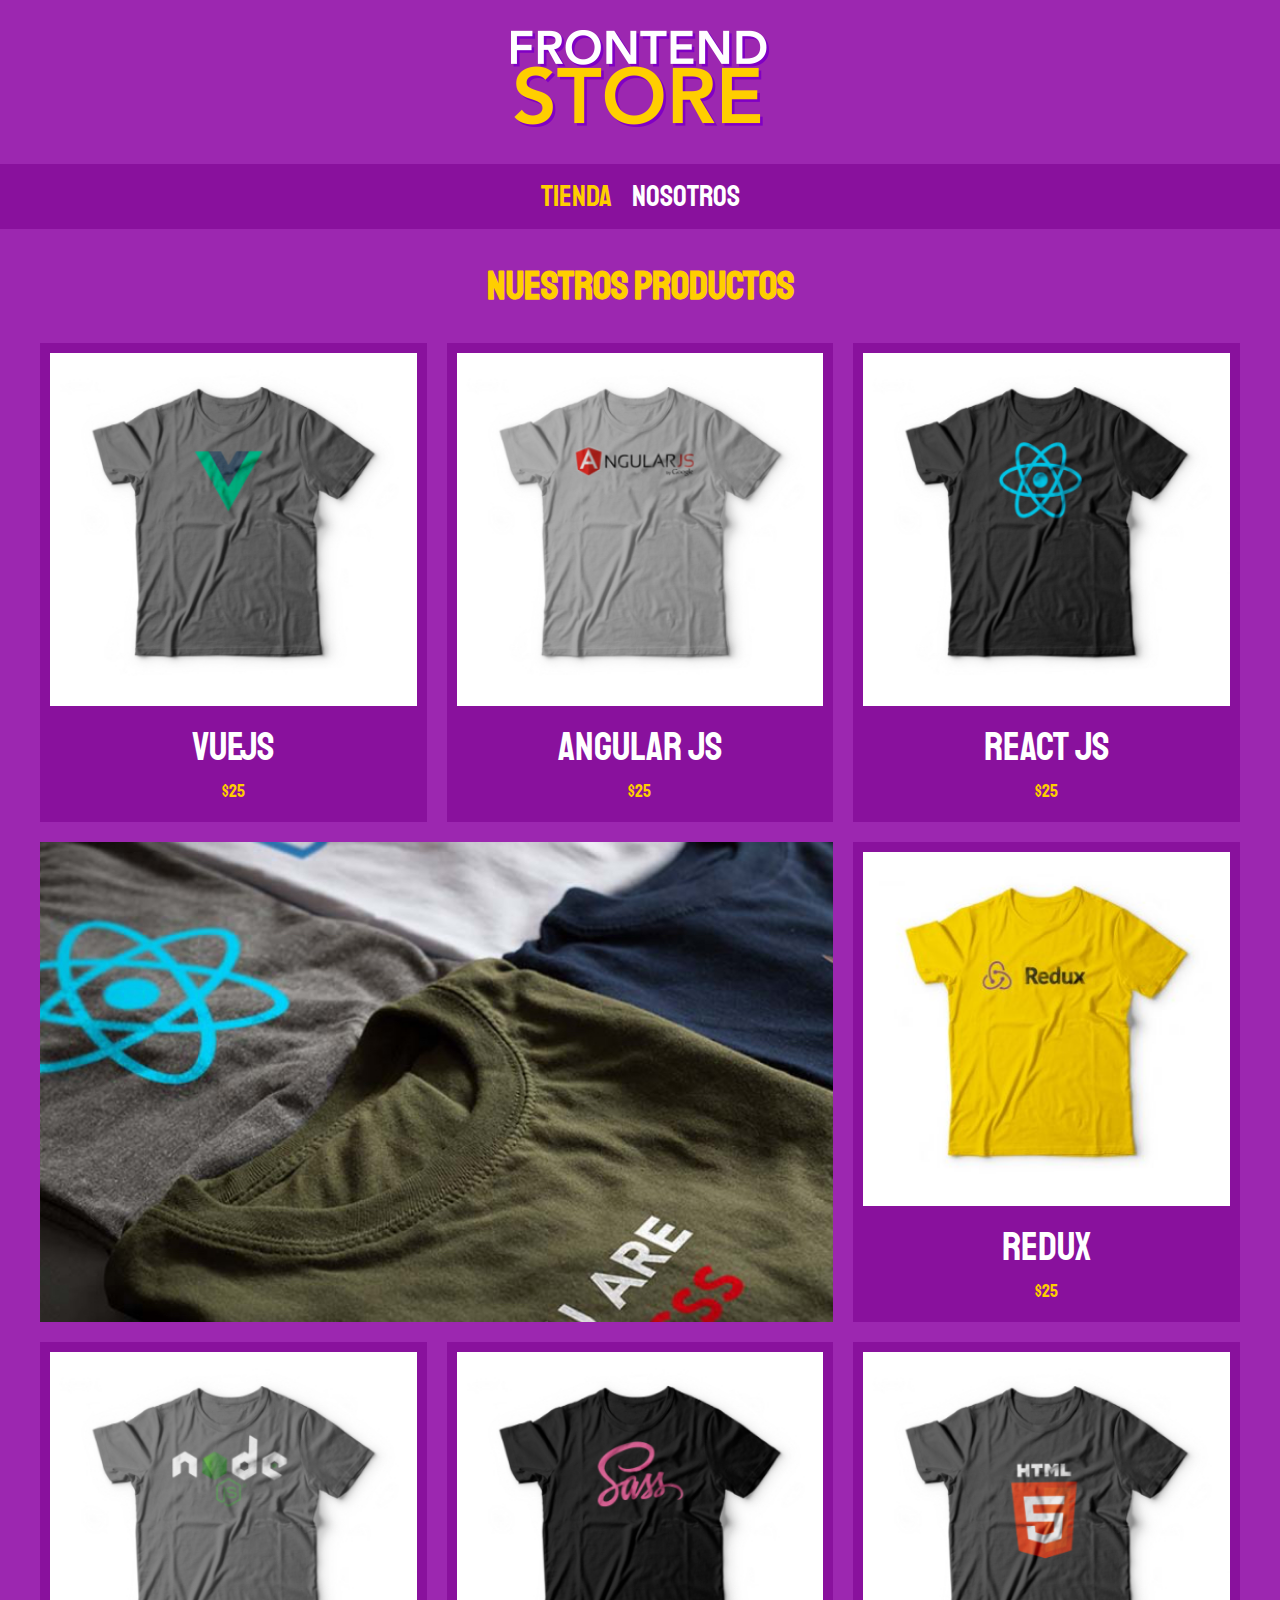
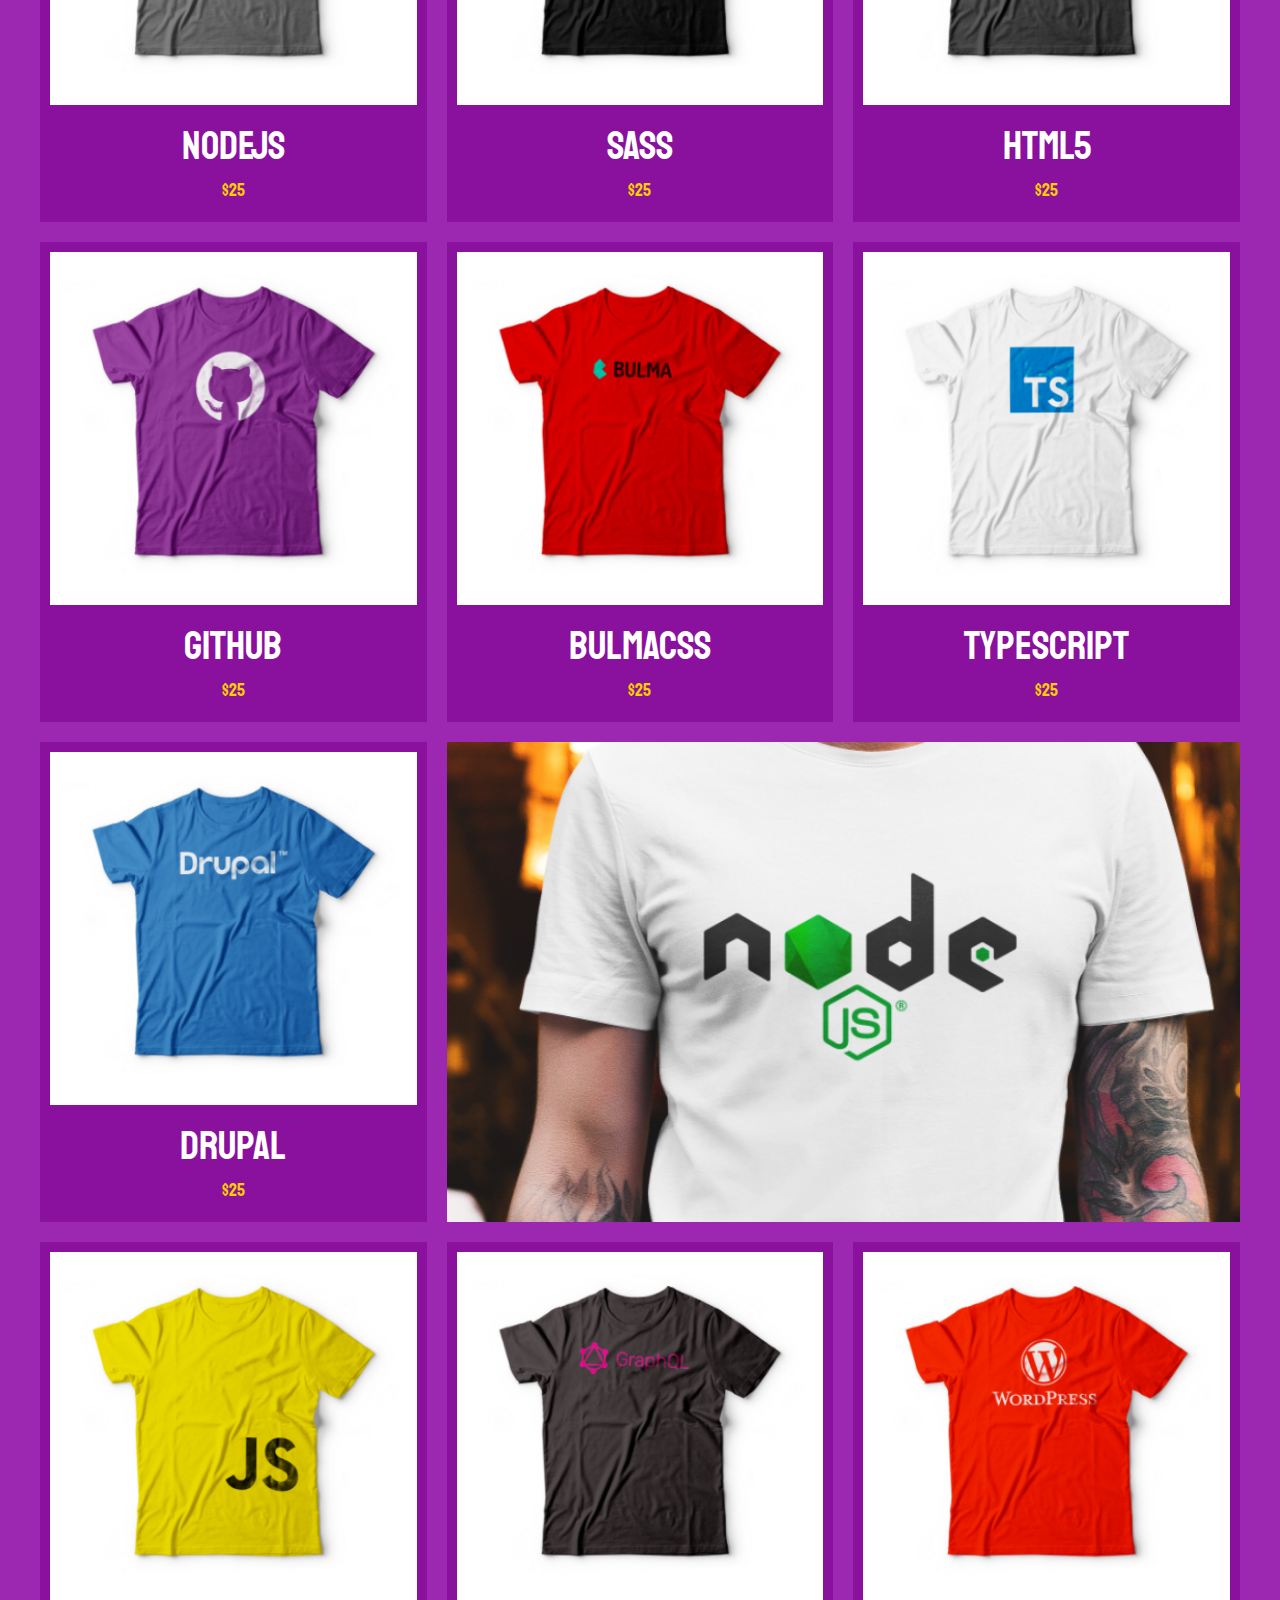
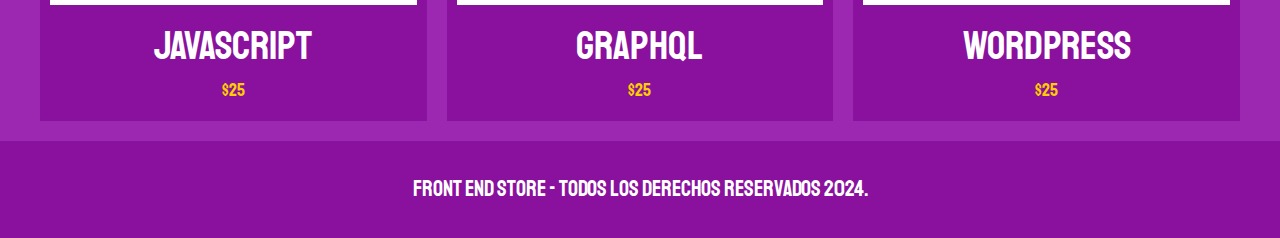
<file: index.html>
<!DOCTYPE html>
<html lang="en">
<head>
    <meta charset="UTF-8">
    <meta name="viewport" content="width=device-width, initial-scale=1.0">
    <link rel="stylesheet" href="/CSS/normalize.css">
    <link rel="preconnect" href="https://fonts.googleapis.com">
    <link rel="preconnect" href="https://fonts.gstatic.com" crossorigin>
    <link href="https://fonts.googleapis.com/css2?family=Staatliches&display=swap" rel="stylesheet">    
    <link rel="stylesheet" href="/CSS/styles.css">
    <title>Store</title>
</head>
<body>
    <header class="header">
        <a href="index.html">
            <img class="header__logo" src="/img/logo.png" alt="logotipo">
        </a>
    </header>

    <nav class="navigation">
        <a class="navigation__link navigation__link--activo" href="index.html">Tienda</a>
        <a class="navigation__link" href="nosotros.html">Nosotros</a>
    </nav>

    <main class="container">
        <h1>Nuestros Productos</h1>
        <div class="grid">
            <div class="product">
                <a href="producto.html">
                    <img class="product__image" src="img/1.jpg" alt="">
                    <div class="producto__info">
                        <p class="product__name">VueJS</p>
                        <p class="product__price">$25</p>
                    </div>
                </a>
            </div> <!-- FIN PRODUCTO -->
            <div class="product">
                <a href="producto.html">
                    <img class="product__image" src="img/2.jpg" alt="">
                    <div class="producto__info">
                        <p class="product__name">Angular JS</p>
                        <p class="product__price">$25</p>
                    </div>
                </a>
            </div> <!-- FIN PRODUCTO -->
            <div class="product">
                <a href="producto.html">
                    <img class="product__image" src="img/3.jpg" alt="">
                    <div class="producto__info">
                        <p class="product__name">React JS</p>
                        <p class="product__price">$25</p>
                    </div>
                </a>
            </div> <!-- FIN PRODUCTO -->
            <div class="product">
                <a href="producto.html">
                    <img class="product__image" src="img/4.jpg" alt="">
                    <div class="producto__info">
                        <p class="product__name">Redux</p>
                        <p class="product__price">$25</p>
                    </div>
                </a>
            </div> <!-- FIN PRODUCTO -->
            <div class="product">
                <a href="producto.html">
                    <img class="product__image" src="img/5.jpg" alt="">
                    <div class="producto__info">
                        <p class="product__name">NodeJS</p>
                        <p class="product__price">$25</p>
                    </div>
                </a>
            </div> <!-- FIN PRODUCTO -->
            <div class="product">
                <a href="producto.html">
                    <img class="product__image" src="img/6.jpg" alt="">
                    <div class="producto__info">
                        <p class="product__name">SASS</p>
                        <p class="product__price">$25</p>
                    </div>
                </a>
            </div> <!-- FIN PRODUCTO -->
            <div class="product">
                <a href="producto.html">
                    <img class="product__image" src="img/7.jpg" alt="">
                    <div class="producto__info">
                        <p class="product__name">HTML5</p>
                        <p class="product__price">$25</p>
                    </div>
                </a>
            </div> <!-- FIN PRODUCTO -->
            <div class="product">
                <a href="producto.html">
                    <img class="product__image" src="img/8.jpg" alt="">
                    <div class="producto__info">
                        <p class="product__name">GitHub</p>
                        <p class="product__price">$25</p>
                    </div>
                </a>
            </div> <!-- FIN PRODUCTO -->
            <div class="product">
                <a href="producto.html">
                    <img class="product__image" src="img/9.jpg" alt="">
                    <div class="producto__info">
                        <p class="product__name">BulmaCSS</p>
                        <p class="product__price">$25</p>
                    </div>
                </a>
            </div> <!-- FIN PRODUCTO -->
            <div class="product">
                <a href="producto.html">
                    <img class="product__image" src="img/10.jpg" alt="">
                    <div class="producto__info">
                        <p class="product__name">TypeScript</p>
                        <p class="product__price">$25</p>
                    </div>
                </a>
            </div> <!-- FIN PRODUCTO -->
            <div class="product">
                <a href="producto.html">
                    <img class="product__image" src="img/11.jpg" alt="">
                    <div class="producto__info">
                        <p class="product__name">Drupal</p>
                        <p class="product__price">$25</p>
                    </div>
                </a>
            </div> <!-- FIN PRODUCTO -->
            <div class="product">
                <a href="producto.html">
                    <img class="product__image" src="img/12.jpg" alt="">
                    <div class="producto__info">
                        <p class="product__name">JavaScript</p>
                        <p class="product__price">$25</p>
                    </div>
                </a>
            </div> <!-- FIN PRODUCTO -->
            <div class="product">
                <a href="producto.html">
                    <img class="product__image" src="img/13.jpg" alt="">
                    <div class="producto__info">
                        <p class="product__name">GraphQL</p>
                        <p class="product__price">$25</p>
                    </div>
                </a>
            </div> <!-- FIN PRODUCTO -->
            <div class="product">
                <a href="producto.html">
                    <img class="product__image" src="img/14.jpg" alt="">
                    <div class="producto__info">
                        <p class="product__name">WordPress</p>
                        <p class="product__price">$25</p>
                    </div>
                </a>
            </div> <!-- FIN PRODUCTO -->
            <div class="grafic grafic--shirt"></div>
            <div class="grafic grafic--node"></div>

        </div>
    </main>
    <footer class="footer">
        <p class="footer__text">Front End Store - Todos los derechos Reservados 2024.</p>
    </footer>
</body>
</html>
</file>
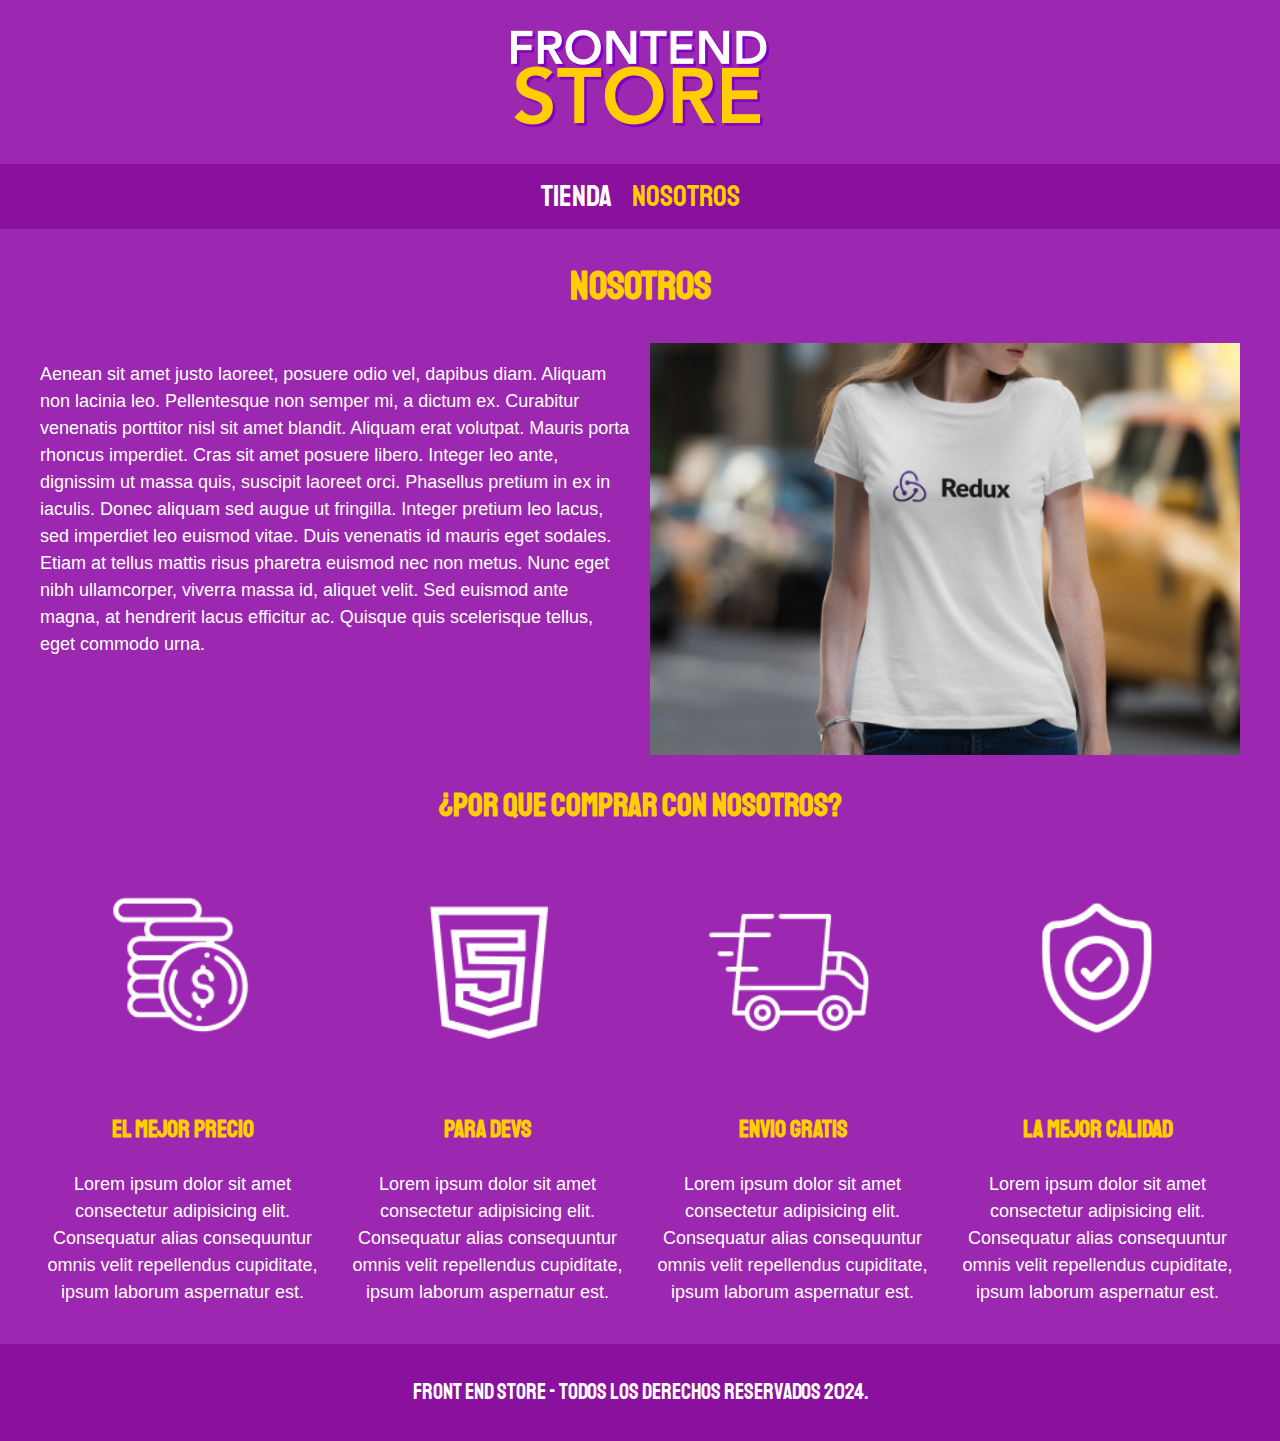
<file: nosotros.html>
<!DOCTYPE html>
<html lang="en">
<head>
    <meta charset="UTF-8">
    <meta name="viewport" content="width=device-width, initial-scale=1.0">
    <link rel="stylesheet" href="/CSS/normalize.css">
    <link rel="preconnect" href="https://fonts.googleapis.com">
    <link rel="preconnect" href="https://fonts.gstatic.com" crossorigin>
    <link href="https://fonts.googleapis.com/css2?family=Staatliches&display=swap" rel="stylesheet">    
    <link rel="stylesheet" href="/CSS/styles.css">
    <title>Store</title>
</head>
<body>
    <header class="header">
        <a href="index.html">
            <img class="header__logo" src="/img/logo.png" alt="logotipo">
        </a>
    </header>

    <nav class="navigation">
        <a class="navigation__link" href="index.html">Tienda</a>
        <a class="navigation__link navigation__link--activo" href="nosotros.html">Nosotros</a>
    </nav>

    <main class="container">
        <h1>Nosotros</h1>
        <div class="about">
            <div class="about__content">
                <p>Aenean sit amet justo laoreet, posuere odio vel, dapibus diam. Aliquam non lacinia leo. Pellentesque non semper mi, a dictum ex. Curabitur venenatis porttitor nisl sit amet blandit. Aliquam erat volutpat. Mauris porta rhoncus imperdiet. Cras sit amet posuere libero.
                Integer leo ante, dignissim ut massa quis, suscipit laoreet orci. Phasellus pretium in ex in iaculis. Donec aliquam sed augue ut fringilla. Integer pretium leo lacus, sed imperdiet leo euismod vitae. Duis venenatis id mauris eget sodales. Etiam at tellus mattis risus pharetra euismod nec non metus. Nunc eget nibh ullamcorper, viverra massa id, aliquet velit. Sed euismod ante magna, at hendrerit lacus efficitur ac. Quisque quis scelerisque tellus, eget commodo urna. </p>
            </div>
            <img class="about__image" src="/img/nosotros.jpg" alt="About us image">
        </div>
    </main>

    <section class="container buy">
        <h2 class="buy__tittle">¿Por que comprar con nosotros?</h2>
    
        <div class="blocks">
            <div class="block">
                <img class="block__img" src="img/icono_1.png" alt="por que comprar">
                <h3 class="block__tittle">El mejor precio</h3>
                <p>Lorem ipsum dolor sit amet consectetur adipisicing elit. Consequatur alias consequuntur omnis velit
                    repellendus cupiditate, ipsum laborum aspernatur est.</p>
            </div> <!-- bloque-->
            <div class="block">
                <img class="block__img" src="img/icono_2.png" alt="por que comprar">
                <h3 class="block__tittle">Para Devs</h3>
                <p>Lorem ipsum dolor sit amet consectetur adipisicing elit. Consequatur alias consequuntur omnis velit
                    repellendus cupiditate, ipsum laborum aspernatur est.</p>
            </div> <!-- bloque-->
            <div class="block">
                <img class="block__img" src="img/icono_3.png" alt="por que comprar">
                <h3 class="block__tittle">Envio Gratis</h3>
                <p>Lorem ipsum dolor sit amet consectetur adipisicing elit. Consequatur alias consequuntur omnis velit
                    repellendus cupiditate, ipsum laborum aspernatur est.</p>
            </div> <!-- bloque-->
            <div class="block">
                <img class="block__img" src="img/icono_4.png" alt="por que comprar">
                <h3 class="block__tittle">La mejor calidad</h3>
                <p>Lorem ipsum dolor sit amet consectetur adipisicing elit. Consequatur alias consequuntur omnis velit
                    repellendus cupiditate, ipsum laborum aspernatur est.</p>
            </div> <!-- bloque-->
        </div> <!-- bloques -->
    </section>
    <footer class="footer">
        <p class="footer__text">Front End Store - Todos los derechos Reservados 2024.</p>
    </footer>
    </body>
    
    </html>
</file>
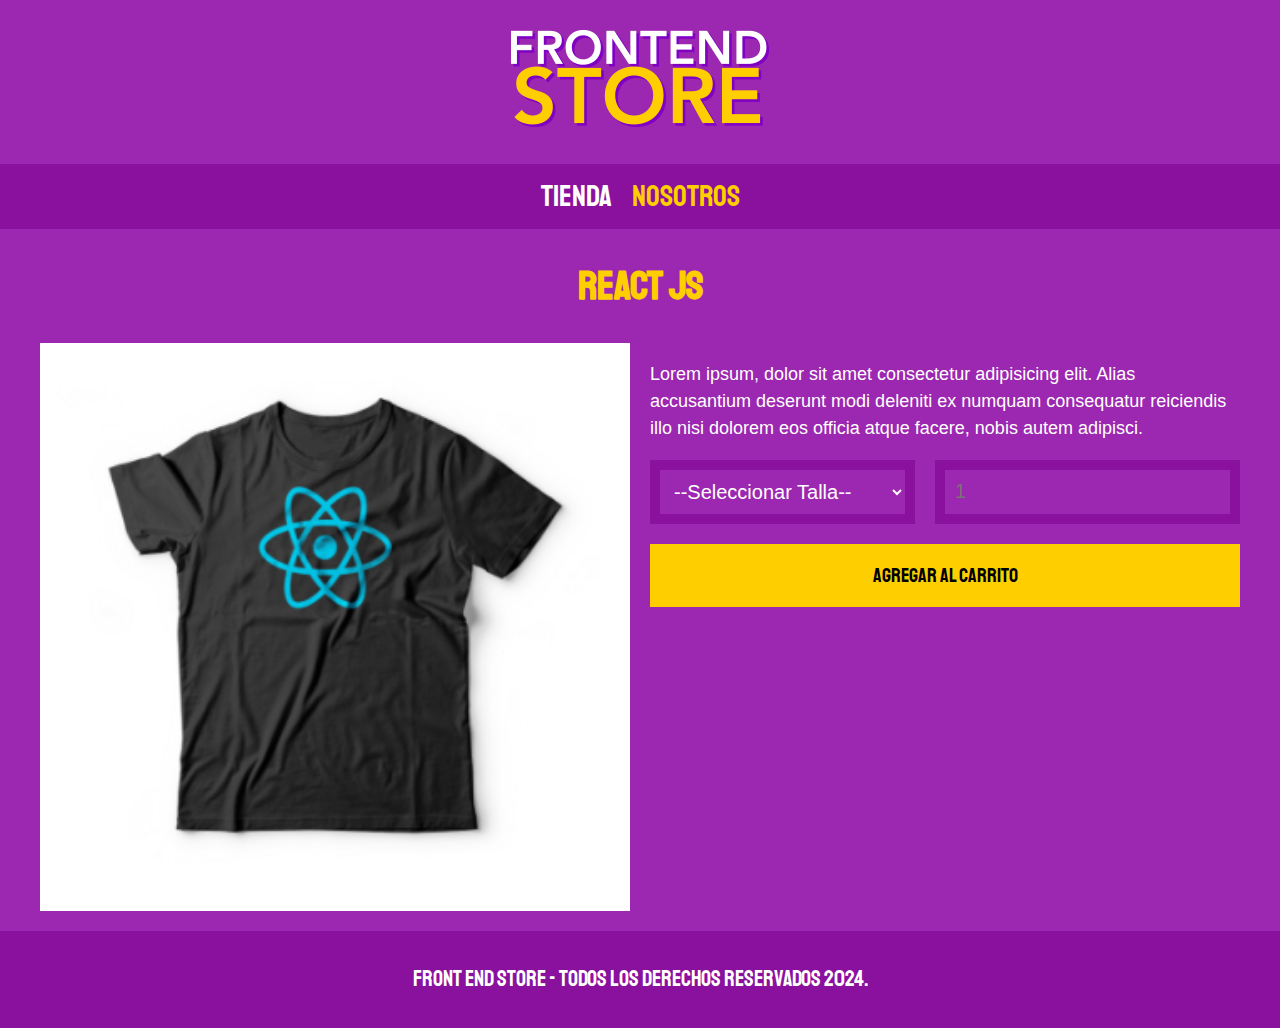
<file: producto.html>
<!DOCTYPE html>
<html lang="en">
<head>
    <meta charset="UTF-8">
    <meta name="viewport" content="width=device-width, initial-scale=1.0">
    <link rel="stylesheet" href="/CSS/normalize.css">
    <link rel="preconnect" href="https://fonts.googleapis.com">
    <link rel="preconnect" href="https://fonts.gstatic.com" crossorigin>
    <link href="https://fonts.googleapis.com/css2?family=Staatliches&display=swap" rel="stylesheet">    
    <link rel="stylesheet" href="/CSS/styles.css">
    <title>Store</title>
</head>
<body>
    <header class="header">
        <a href="index.html">
            <img class="header__logo" src="/img/logo.png" alt="logotipo">
        </a>
    </header>

    <nav class="navigation">
        <a class="navigation__link" href="index.html">Tienda</a>
        <a class="navigation__link navigation__link--activo" href="nosotros.html">Nosotros</a>
    </nav>

    <main class="container">
        <h1>React JS</h1>
        <div class="tshirt">
            <img class="tshirt__img" src="/img/3.jpg" alt="imagen de playera react">
            <div class="tshirt__content">
                <p>
                    Lorem ipsum, dolor sit amet consectetur adipisicing elit. Alias accusantium deserunt modi deleniti ex numquam
                    consequatur reiciendis illo nisi dolorem eos officia atque facere, nobis autem adipisci.
                </p>
                <form class="form" action="">
                    <select class="form__field">
                        <option disabled selected>--Seleccionar Talla--</option>
                        <option value="">Chica</option>
                        <option value="">Mediana</option>
                        <option value="">Grande</option>
                    </select>
                    <input class="form__field" type="number" placeholder="1" min="1">
                    <input class="form__submit" type="submit" value="Agregar al carrito">
                </form>
            </div>
        </div>
    </main>

    <footer class="footer">
        <p class="footer__text">Front End Store - Todos los derechos Reservados 2024.</p>
    </footer>
</body>
</html>
</file>
<file: CSS/styles.css>
:root{
    --primario: #9C27B0;
    --primarioOscuro: #89119d;
    --secundario: #FFCE00;
    --secundarioOscuro: rgb(233,287,2);
    --blanco: #FFF;
    --negro: #000;
    --fuentePrincipal:'Staatliches', cursive;
}

html{
    box-sizing: border-box;
    font-size: 62.5%;
}
*,*:before,*:after{
    box-sizing: inherit;
}

/* Globales */

body{
    background-color: var(--primario);
    font-size: 1.6rem;
    line-height: 1.5;
}

p{
    font-size: 1.8rem;
    font-family: Arial, Helvetica, sans-serif;
    color: var(--blanco);
}

a{
    text-decoration: none;
}

img{
    max-width: 100%;
    width: 100%;
}

.container{
    max-width: 120rem;
    margin: 0 auto;
}

h1,h2,h3{
    text-align: center;
    color: var(--secundario);
    font-family: var(--fuentePrincipal);
}

h1{ font-size: 4rem; }
h2{ font-size: 3.2rem; }
h3{ font-size: 2.4rem; }

/* Header */
.header{
    display: flex;
    justify-content: center;
}

.header__logo{
    margin: 3rem 0;
}

/* Navegacion */

.navigation{
    background-color: var(--primarioOscuro);
    padding: 1rem 0;
    display: flex;
    justify-content: center;
    gap: 2rem;
}

.navigation__link{
    font-family: var(--fuentePrincipal);
    color: var(--blanco);
    font-size: 3rem;
}

.navigation__link--activo,
.navigation__link:hover{
    color: var(--secundario);
}

/* Footer */
.footer{
    background-color: var(--primarioOscuro);
    padding: 1rem 0;
    margin-top: 2rem;
}
.footer__text{
    text-align: center;
    font-family: var(--fuentePrincipal);
    font-size: 2.2rem;
}

/* Grid */

.grid{
    display: grid;
    grid-template-columns: repeat(2,1fr);
    gap: 2rem;
}

@media (min-width: 768px) {
    .grid{
        grid-template-columns: repeat(3,1fr);
    }
}

/* Productos */

.product{
    background-color: var(--primarioOscuro);
    padding: 1rem;
}


.product__name{
    font-size: 4rem;
}

.product__price{
    font-weight: 2.8rem;
    color: var(--secundario);
}

.product__name,
.product__price{
    font-family: var(--fuentePrincipal);
    margin: 1rem 0;
    text-align: center;
    line-height: 1.2;
}

.grafic{
    min-height: 30rem;
    background-repeat: no-repeat;
    background-size: cover;
    grid-column: 1 / 3;
}

.grafic--shirt{
    grid-row: 2 / 3;
    background-image: url(/img/grafico1.jpg);
}

.grafic--node{
    background-image: url(/img/grafico2.jpg);
    grid-row: 8 / 9;
}

@media (min-width: 768px){
    .grafic--node{
        grid-row: 5 / 6;
        grid-column: 2 / 4;
    }
}

/* Nosotros */

.about{
    display: grid;
    grid-template-rows: repeat(2,auto);
}

@media(min-width: 768px){
    .about{
        display: grid;
        grid-template-columns: repeat(2,1fr);
        column-gap: 2rem;
    }
}

.about__image{
    grid-row: 1 / 2;
}

@media (min-width: 768px){
    .about__image{
        grid-column: 2 / 3;
    }
}

/* Bloques */

.blocks{
    display: grid;
    grid-template-columns: repeat(2,1fr);
    gap: 2rem;
}

@media (min-width: 768px){
    .blocks{
        grid-template-columns: repeat(4,1fr);
    }
}

.block{
    text-align: center;
}

.block__title{
    margin: 0;
}

/* Producto */

@media (min-width: 768px){
    .tshirt{
        display: grid;
        grid-template-columns: repeat(2,1fr);
        column-gap: 2rem;
    }
}

.form{
    display: grid;
    grid-template-columns: repeat(2,1fr);
    gap: 2rem;
}

.form__field{
    border: 1rem solid var(--primarioOscuro);
    background-color: transparent;
    color: var(--blanco);
    font-size: 2rem;
    font-family: Arial, Helvetica, sans-serif;
    padding: 1rem;
}

.form__submit{
    background-color: var(--secundario);
    border: none;
    font-size: 2rem;
    font-family: var(--fuentePrincipal);
    padding: 2rem;
    transition: background-color .3s ease;
    grid-column: 1/3;
}

.form__submit:hover{
    cursor: pointer;
    background-color: var(--secundarioOscuro);

}
</file>
